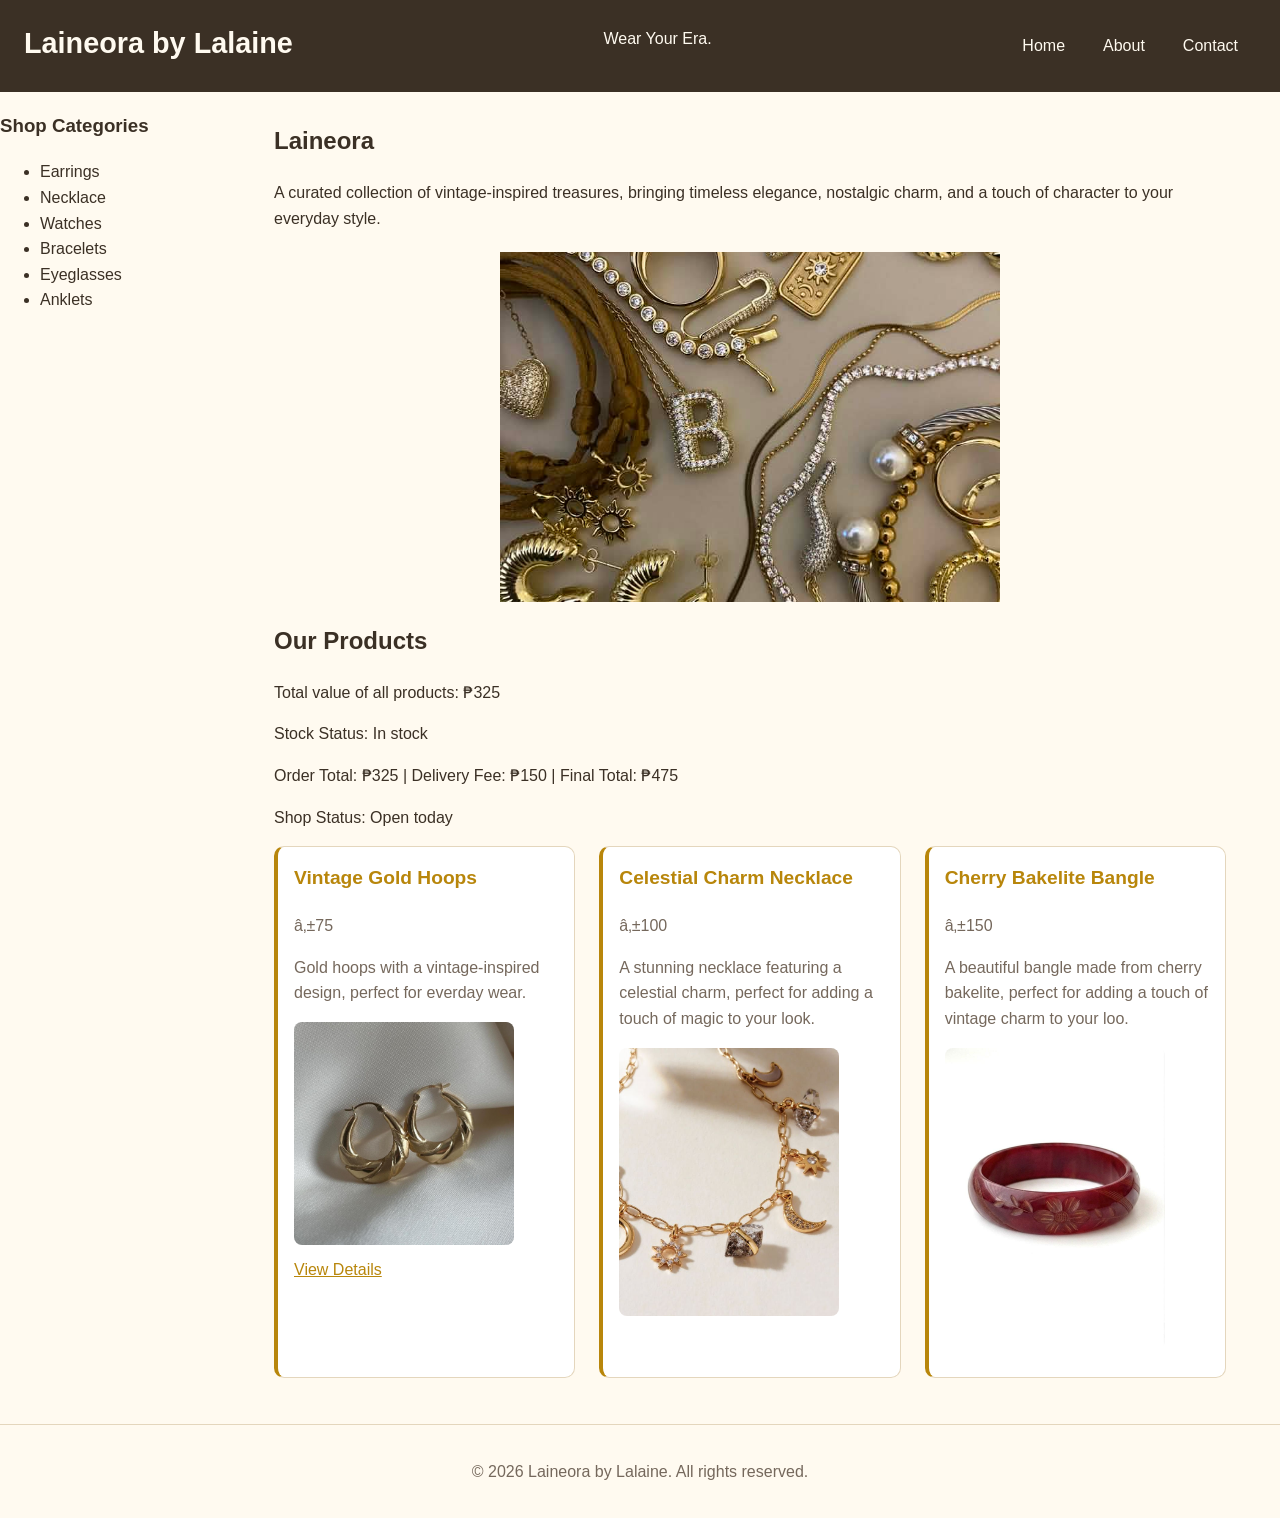
<file: index.html>
<!DOCTYPE html>
<html lang="en">
<head>
    <meta charset="'UTF-8">
    <meta name="'viewport" content="width=device=width, initial scale=1.0">
    <title>Laineora by Lalaine</title>

    <link rel="stylesheet" href="style.css">
</head>
<body>
    
<div class="page">
 
      <header class="site-header">
     <h1 id="shop-name">Laineora by Lalaine</h1>
     <p>Wear Your Era.</p>

     <nav>
        <ul>
            <li><a href="index.html">Home</a></li>
            <li><a href="about.html">About</a></li>
            <li><a href="contact.html">Contact</a></li>
        </ul>
     </nav>
    </header>

    <aside> 
       <h3>Shop Categories</h3>
         <ul>
             <li>Earrings</li>
             <li>Necklace</li>
             <li>Watches</li>
             <li>Bracelets</li>
             <li>Eyeglasses</li>
             <li>Anklets</li>
        </ul>
    </aside>
   
    <main>
     
      <section>
          <h2>Laineora</h2>
          <p>
            A curated collection of vintage-inspired treasures, bringing timeless elegance, nostalgic charm, and a touch of character to your everyday style.
          </p> 
          <img src="accessories.jpg" alt="Vintage accessories from Laineora by Lalaine" class="hero-image">
     </section> 
    
     <h2> Our Products</h2> 
     <p id="product-total"></p>
     <p id="stock-status"></p>
     <p id="delivery-result"></p>
     <p id="shop-status"></p> 

     <div class="product-grid">

     <article class="product-card" data-price="75">
           <h3> Vintage Gold Hoops</h3>
           <p>₱75</p>
           <p> Gold hoops with a vintage-inspired design, perfect for everday wear.</p>
           <img src= "gold hoops.jpg" alt=" Vintage Gold Hoop Earrings">

           <a href="products/vintage-gold-hoops.html" class="button">View Details</a>
     </article>

    <article class="product-card" data-price="100">
          <h3> Celestial Charm Necklace</h3>
          <p> ₱100</p>
          <p> A stunning necklace featuring a celestial charm, perfect for adding a touch of magic to your look.</p>
            <img src= "celestial necklace.jpg" alt="Celestial Charm Necklace">
    </article>

    <article class="product-card" data-price="150">
          <h3> Cherry Bakelite Bangle</h3>
          <p>₱150</p>
          <p> A beautiful bangle made from cherry bakelite, perfect for adding a touch of vintage charm to your loo.</p>
          <img src= "cherry bakelite bangle.jpg" alt="Cherry Bakelite Bangle">
    </article>
     </div>
     
     </main>

     <footer>
        <p id="copyright"></p>
      </footer>
</div>

    <script src="script.js"></script>

</body> 
</html>
</file>
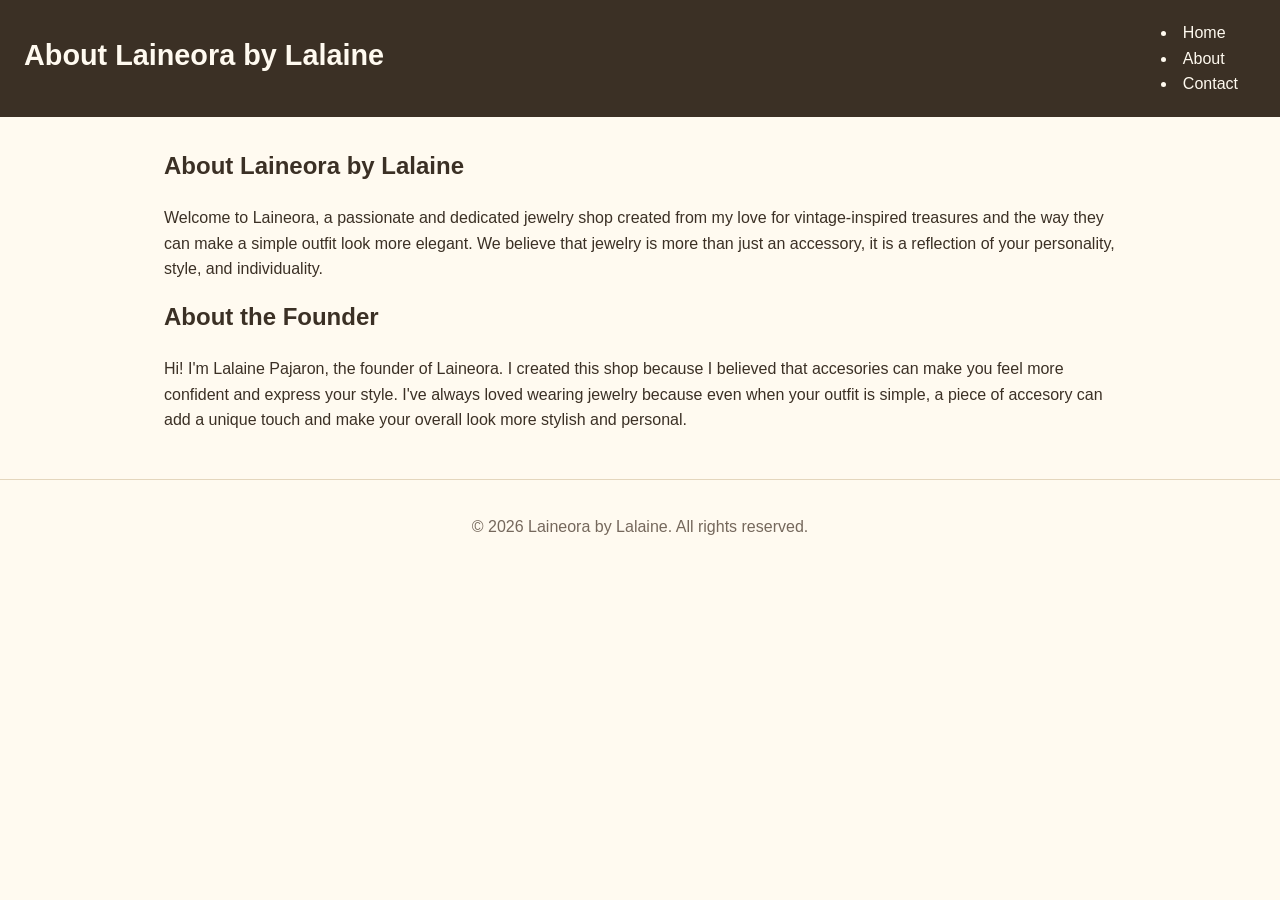
<file: about.html>
<!DOCTYPE html>
<html lang="en">
<head>
    <meta charset="UTF-8">
    <meta name="viewport" content="width=device-width, initial-scale=1.0">
    <title>About Laineora by Lalaine</title>

    <link rel="stylesheet" href="style.css">
</head>
<body>

    <header class="site-header">    
        <h1>About Laineora by Lalaine</h1>

        <nav>
                <li><a href="index.html">Home</a></li>
                <li><a href="about.html">About</a></li>
                <li><a href="contact.html">Contact</a></li>
        </nav>
    </header>

    <main>
        <h2> About Laineora by Lalaine</h2>
        <p>
            Welcome to Laineora, a passionate and dedicated jewelry shop created from my love for vintage-inspired treasures and the way they can make a simple outfit look more elegant. We believe that jewelry is more than just an accessory, it is a reflection of your personality, style, and individuality.
        </p>

        <h2> About the Founder</h2>
        <p>
           Hi! I'm Lalaine Pajaron, the founder of Laineora. I created this shop because I believed that accesories can make you feel more confident and express your style. I've always loved wearing jewelry because even when your outfit is simple, a piece of accesory can add a unique touch and  make your overall look more stylish and personal.
        </p>    
    </main>
    
    <footer>
        <p>&copy; 2026 Laineora by Lalaine. All rights reserved.</p>
    </footer>

    <script src="script.js"></script>

</body>
</html>
</file>
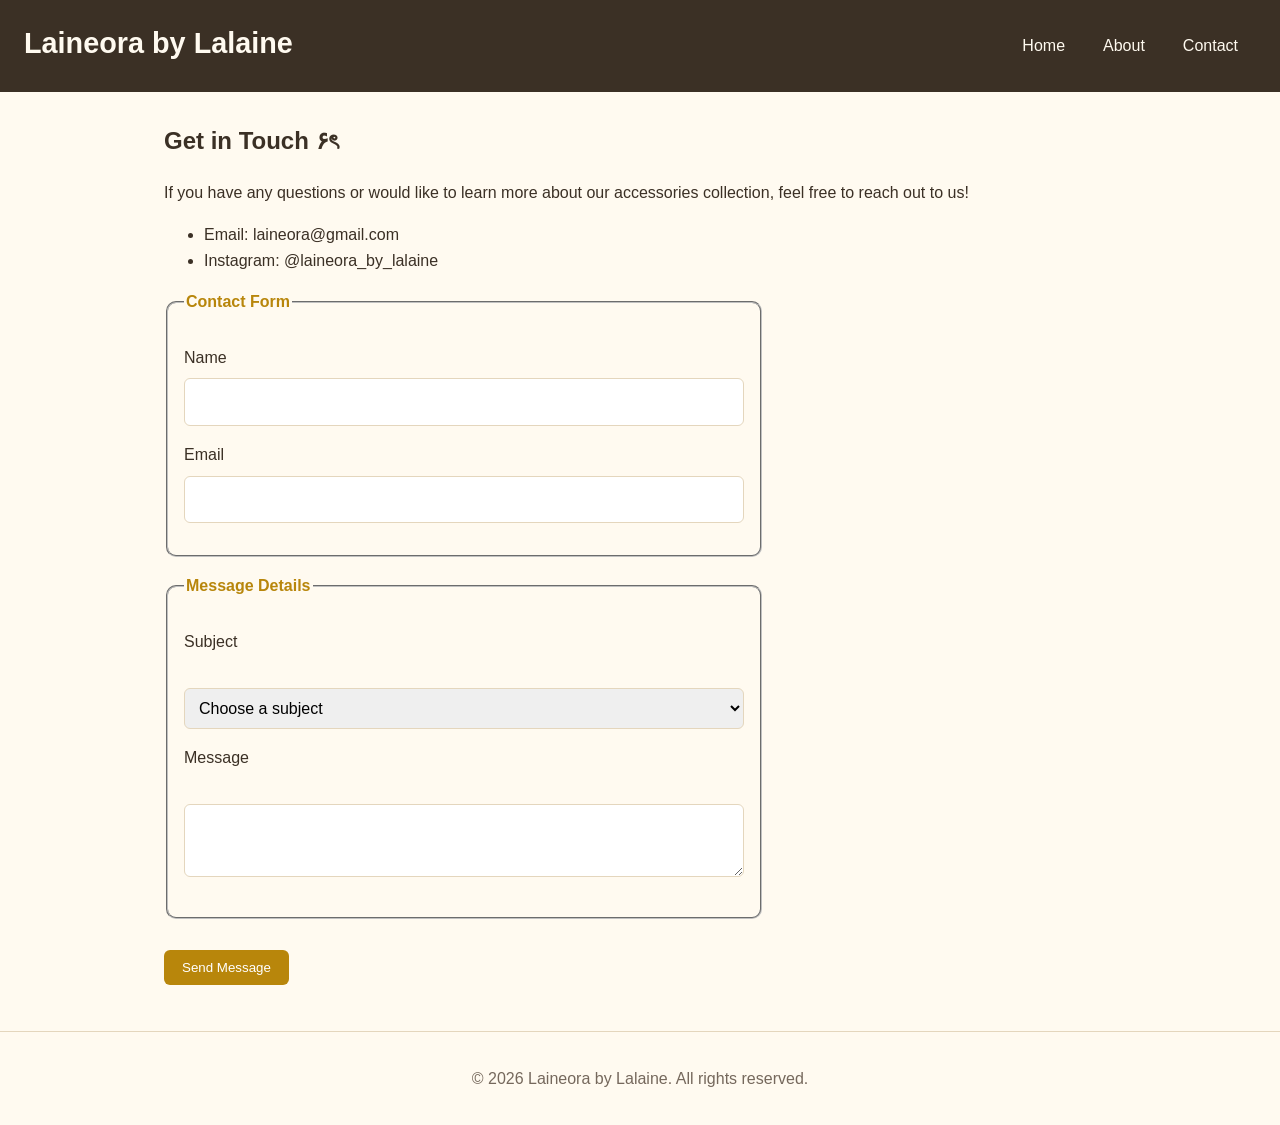
<file: contact.html>
<!DOCTYPE html> 
<html lang="en">
<head>
    <meta charset="UTF-8">
    <meta name="viewport" content="width=device-width, initial-scale=1.0">
    <title>Contact Laineora by Lalaine</title>

    <link rel="stylesheet" href="style.css">
</head>

<body>
    <header class="site-header">
        <h1> Laineora by Lalaine</h1>
        
        <nav>
            <ul>
                <li><a href="index.html">Home</a></li>
                <li><a href="about.html">About</a></li>
                <li><a href="contact.html">Contact</a></li>
            </ul>
        </nav>
    </header>

    <main>
        <h2>Get in Touch ۶ৎ </h2>
        <p>If you have any questions or would like to learn more about our accessories collection, feel free to reach out to us!</p>
        
        <ul>
            <li>Email: laineora@gmail.com</li>
            <li>Instagram: @laineora_by_lalaine</li>
        </ul>

        <form>
            <fieldset>
                <legend>Contact Form</legend>

                <p>
                    <label for="name">Name</label>
                    <input type="text" id="name" name="name" required>
                </p>  

                <p>
                    <label for="email"> Email</label>
                    <input type="email" id="email" name="email" required>
                </p>
            </fieldset>

            <fieldset>
                <legend> Message Details</legend>
                
                <p>
                    <label for="subject"> Subject</label>
                    <br>
                    <select id="subject" name="subject" required>
                        <option value=""> Choose a subject</option>
                        <option value="product-question">Product Question</option>
                        <option value="order-status">Order Status</option>
                        <option value="wholesale-enquiry">Wholesale Enquiry</option>
                        <option value="other">Other</option>
                    </select>
                </p>

                <p>
                    <label for="message">Message</label><br>
                    <textarea id="message" name="message" required></textarea>
                </p>
            </fieldset>

            <p>
                <button type="submit">Send Message</button>
            </p>
        </form>
     </main>


        <footer>
            <p>&copy; 2026 Laineora by Lalaine. All rights reserved.</p>
        </footer>
     <script src="script.js"></script>   
     
</body>
</html>
</file>
<file: style.css>
/* ===== 1. Variables ===== */

:root {
  --brand: #b8860b;
  --ink: #3b3025;
  --muted: #75685c;
  --paper: #fffaf0;
  --line: #e4d6bd;
}


/* ===== 2. Base Styles ===== */

* {
  box-sizing: border-box;
}

body {
  margin: 0;
  font-family: 'Segoe UI', Helvetica, Arial, sans-serif;
  line-height: 1.6;
  color: var(--ink);
  background: var(--paper);
}

img {
  max-width: 100%;
  height: auto;
  display: block;
}

.hero-image {
    display: block;
    width: 500px;
    height: 350px;
    object-fit: cover;
    margin: 20px auto;
}

a {
  color: var(--brand);
}


/* ===== 3. Layout Regions ===== */

header {
  background: var(--ink);
  color: var(--paper);
  padding: 20px 24px;
}

header h1 {
  margin: 0 0 6px;
  font-size: 1.8rem;
}

header p {
  margin: 0 0 14px;
  color: var(--paper);
}

.site-header {
    display: flex;
    justify-content: space-between;
    align-items: center;
}

.site-header nav ul {
    display: flex;
    gap: 20px;
}

/* ===== Navigation ===== */

nav ul {
  list-style: none;
  margin: 0;
  padding: 0;
}

nav li {
  margin-right: 18px;
}

nav a {
  color: var(--paper);
  text-decoration: none;
}

nav a:hover {
  text-decoration: underline;
}


/* ===== Main Content ===== */

main {
  padding: 30px 24px;
  max-width: 1000px;
  margin: 0 auto;
}

main h2 {
  color: var(--ink);
  margin-top: 0;
}

main h3 {
  color: var(--brand);
}


/* ===== Footer ===== */

footer {
  border-top: 1px solid var(--line);
  padding: 18px 24px;
  color: var(--muted);
  text-align: center;
}


/* ===== 4. Components ===== */


/* Product Cards */

article {
  background: white;
  border: 1px solid var(--line);
  border-left: 4px solid var(--brand);
  border-radius: 10px;
  padding: 18px;
  margin-bottom: 20px;
}

article h3 {
  margin-top: 0;
  color: var(--brand);
}

article img {
  width: 220px;
  border-radius: 8px;
  margin: 12px 0;
}

article p {
  color: var(--muted);
}


/* Tables */

table {
  width: 100%;
  border-collapse: collapse;
  margin-top: 20px;
  background: white;
}

th,
td {
  border: 1px solid var(--line);
  padding: 10px;
  text-align: left;
}

th {
  background: var(--ink);
  color: var(--paper);
}


/* ===== 5. Forms and Buttons ===== */

form {
  max-width: 600px;
}

label {
  display: block;
  margin-top: 14px;
  margin-bottom: 5px;
}

input,
textarea,
select {
  width: 100%;
  padding: 10px;
  border: 1px solid var(--line);
  border-radius: 6px;
  font: inherit;
}

button {
  margin-top: 15px;
  padding: 10px 18px;
  border: none;
  border-radius: 6px;
  background: var(--brand);
  color: white;
  cursor: pointer;
}

button:hover {
  opacity: 0.9;
}

/* ===== 6. Product Cards ===== */

.product-grid {
    display: grid;
    grid-template-columns: repeat(3, 1fr);
    gap: 24px;
}

.product-card {
  background: #ffffff;
  border-radius: 10px;
  padding: 16px;
  border-left: 4px solid var(--brand);
  margin-bottom: 16px;
  flex: 1 1 240px;
}

.product-card h3 {
  font-size: 1.2rem;
  color: var(--brand);
}
/* ===== 7.Contact Form ===== */

fieldset {
  padding: 16px;
  border-radius: 10px;
  margin-bottom: 16px;
}

legend {
  color: var(--brand);
  font-weight: bold;
}

fieldset p {
     margin: 0 0 16px 0;
}

fieldset label {
    display: block;
    margin-bottom: 8px;
}

fieldset input,
fieldset textarea,
fieldset select {
    box-sizing: border-box;
}

/* ===== 8. Visible Focus State ===== */

input:focus,
textarea:focus {
  outline: 3px solid var(--brand);
  outline-offset: 2px;
}

/* ===== 9. Utilities ===== */

.text-center {
  text-align: center;
}

.page {
    display: grid;
    grid-template-columns: 1fr;
    grid-template-areas:
        "masthead"
        "main"
        "side"
        "foot";
}

.product-grid {
    display: grid;
    grid-template-columns: 1fr;

}

header {
    grid-area: masthead;
}

aside {
    grid-area: side;
}

main {
    grid-area: main;
}

footer {
    grid-area: foot;
}

@media (min-width: 700px) {
    .page {
        grid-template-columns: 220px 1fr;
        grid-template-areas:
            "masthead masthead"
            "side main"
            "foot foot";
    }

     .product-grid {
        grid-template-columns: repeat(3, 1fr);
    }
}
</file>
